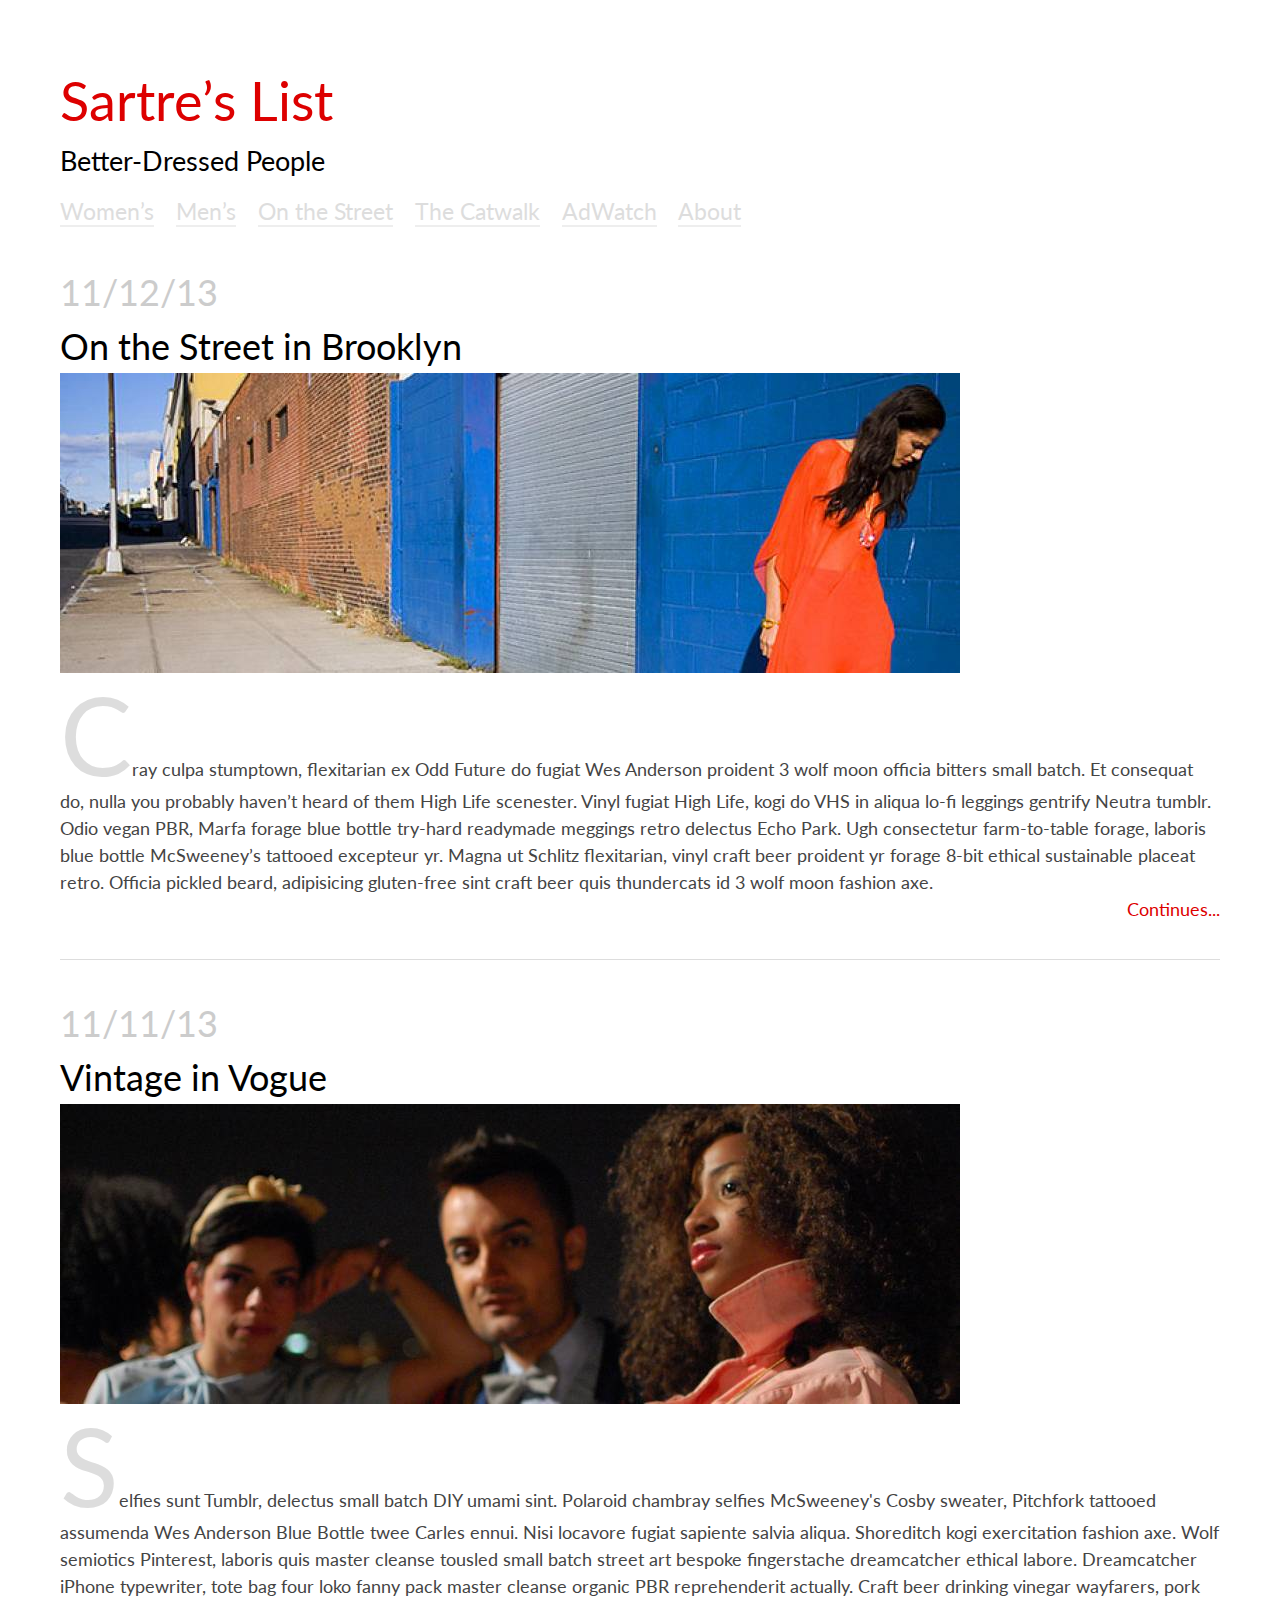
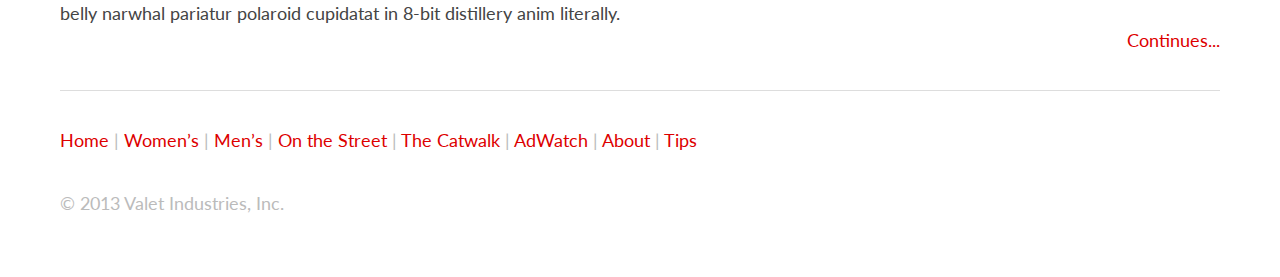
<file: index.html>
<!--Add CSS to the page. When complete it should look like Fashion_Blog.png
Do you see new tags? Look them up so you are growing your tag vocabulary. 
Bonus: Google <footer> </footer> tag and implement the page footer.
Add Google Fonts.
-->

<!doctype html>
<html lang="en-us">
<head>
	<meta charset="utf-8">
	<title>Sartre’s List</title>
	<link href='http://fonts.googleapis.com/css?family=Lato:300,700,300italic,700italic' rel='stylesheet' type='text/css'>
	<link rel="stylesheet" href="css/reset.css">
	<link rel="stylesheet" href="css/style.css">
</head>
<body>
	<header>
		<h1><a href="index.html">Sartre’s List</a></h1>
		<h2>Better-Dressed People</h2>
		<nav>
			<a href="#">Women’s</a>
			<a href="#">Men’s</a>
			<a href="#">On the Street</a>
			<a href="#">The Catwalk</a>
			<a href="#">AdWatch</a>
			<a href="#">About</a>
		</nav>
	</header>
	<article>
		<h3>11/12/13</h3>
		<h2><a href="#">On the Street in Brooklyn</a></h2>
		<img src="fashion_photo.jpeg">
		<p>Cray culpa stumptown, flexitarian ex Odd Future do fugiat Wes Anderson proident 3 wolf moon officia bitters small batch. Et consequat do, nulla you probably haven’t heard of them High Life scenester. Vinyl fugiat High Life, kogi do VHS in aliqua lo-fi leggings gentrify Neutra tumblr. Odio vegan PBR, Marfa forage blue bottle try-hard readymade meggings retro delectus Echo Park. Ugh consectetur farm-to-table forage, laboris blue bottle McSweeney’s tattooed excepteur yr. Magna ut Schlitz flexitarian, vinyl craft beer proident yr forage 8-bit ethical sustainable placeat retro. Officia pickled beard, adipisicing gluten-free sint craft beer quis thundercats id 3 wolf moon fashion axe.</p>
		<h4><a href="#">Continues...</a></h4>
	</article>

	<article>
		<h3>11/11/13</h3>
		<h2><a href="#">Vintage in Vogue</a></h2>
		<img src="fashion_photo2.jpeg">
		<p>Selfies sunt Tumblr, delectus small batch DIY umami sint. Polaroid chambray selfies McSweeney's Cosby sweater, Pitchfork tattooed assumenda Wes Anderson Blue Bottle twee Carles ennui. Nisi locavore fugiat sapiente salvia aliqua. Shoreditch kogi exercitation fashion axe. Wolf semiotics Pinterest, laboris quis master cleanse tousled small batch street art bespoke fingerstache dreamcatcher ethical labore. Dreamcatcher iPhone typewriter, tote bag four loko fanny pack master cleanse organic PBR reprehenderit actually. Craft beer drinking vinegar wayfarers, pork belly narwhal pariatur polaroid cupidatat in 8-bit distillery anim literally.</p>
		<h4><a href="#">Continues...</a></h4>
	</article>

	<footer>
		<nav>
			<a href="index.html">Home</a>
			|
			<a href="#">Women’s</a>
			|
			<a href="#">Men’s</a>
			|
			<a href="#">On the Street</a>
			|
			<a href="#">The Catwalk</a>
			|
			<a href="#">AdWatch</a>
			|
			<a href="#">About</a>
			|
			<a href="#">Tips</a>
		</nav>
		<p>&#169; 2013 Valet Industries, Inc.</p>
	</footer>
</body>
</html>
</file>
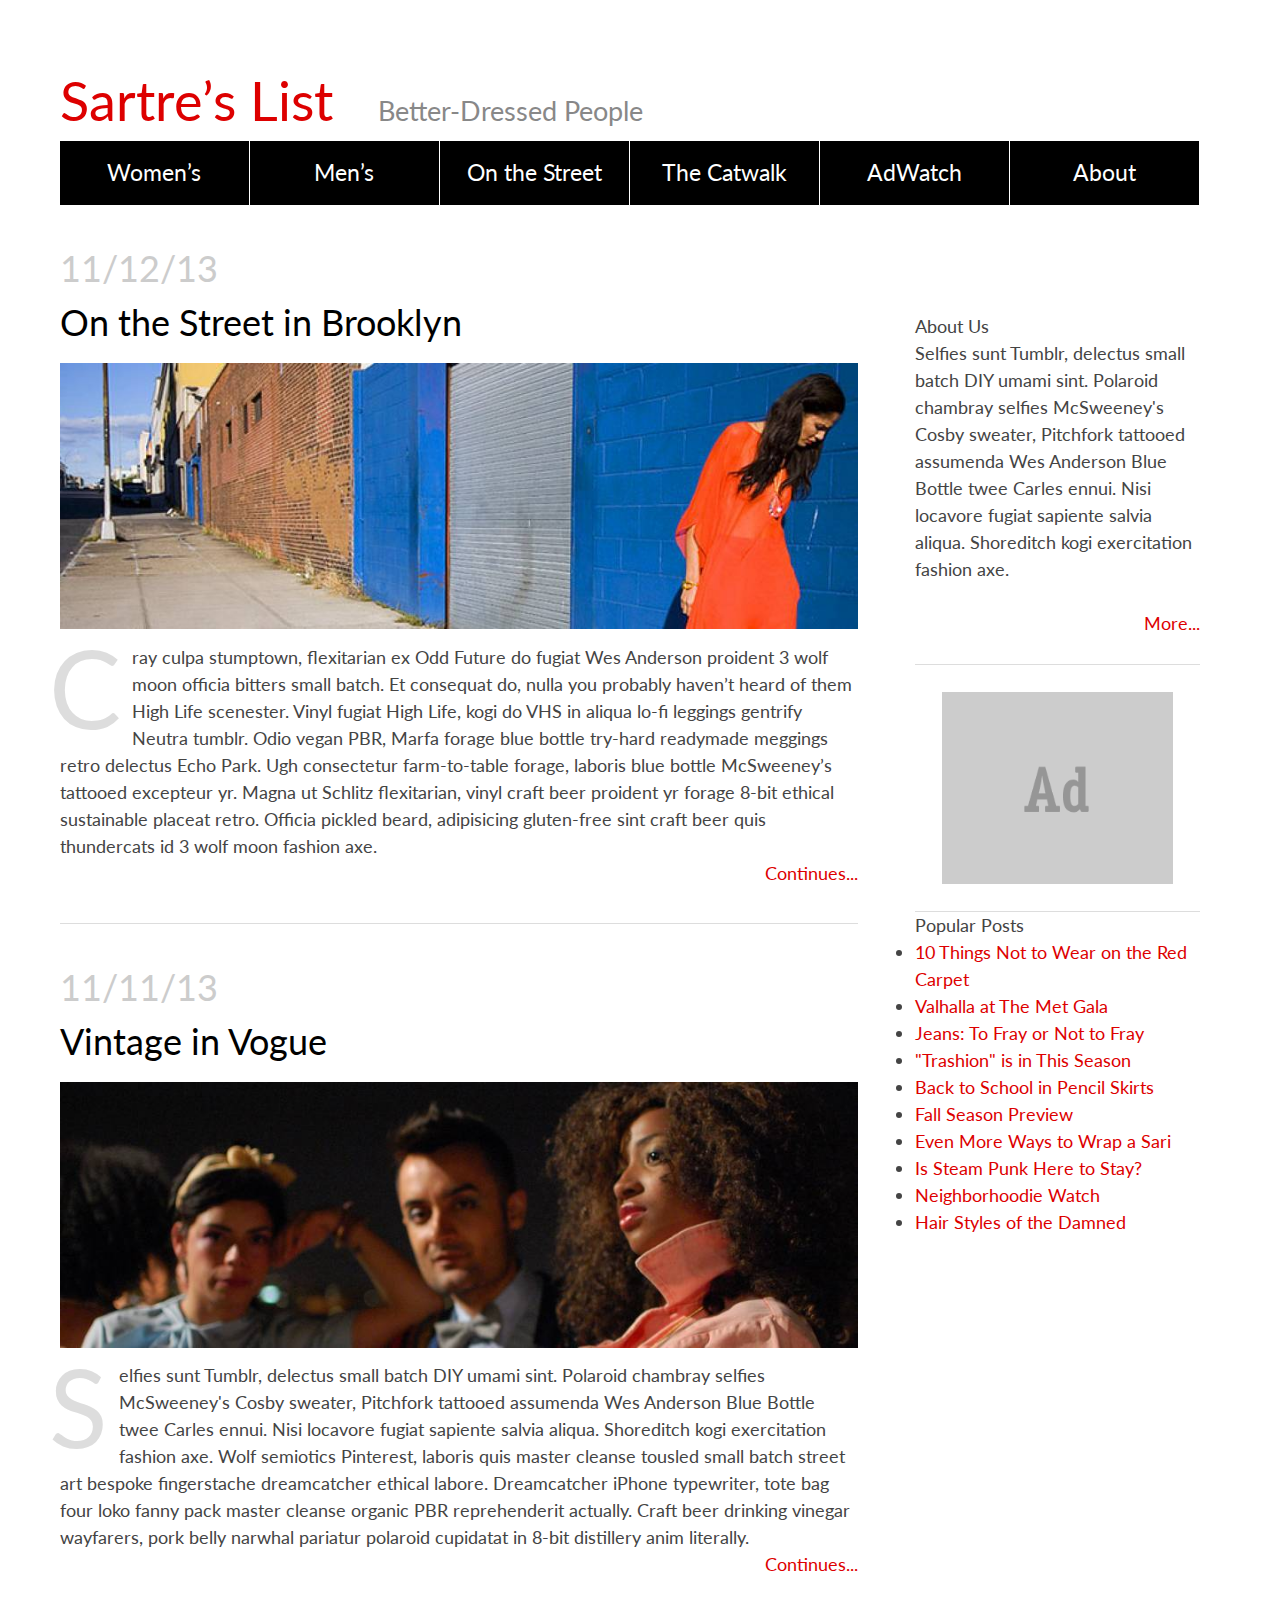
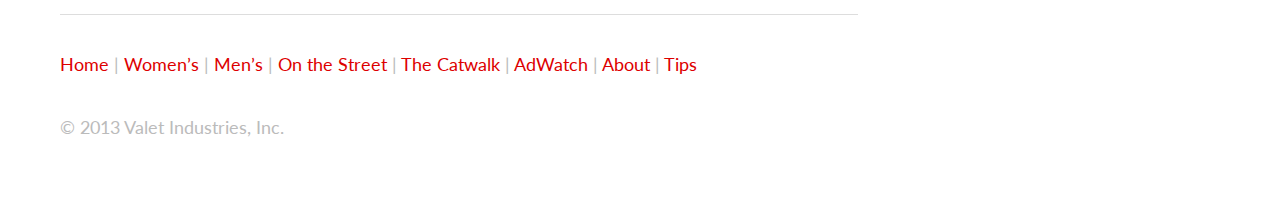
<file: fashionblog-fashionblog-part2/index.html>
<!--Add CSS to the page. When complete it should look like Fashion_Blog.png
Do you see new tags? Look them up so you are growing your tag vocabulary. 
Bonus: Google <footer> </footer> tag and implement the page footer.
Add Google Fonts.
-->

<!doctype html>
<html lang="en-us">

<head>
	<meta charset="utf-8">
	<title>Sartre’s List</title>
	<link href='http://fonts.googleapis.com/css?family=Lato:300,700,300italic,700italic' rel='stylesheet' type='text/css'>
	<link rel="stylesheet" href="css/reset.css">
	<link rel="stylesheet" href="css/style.css">
</head>

<body>
	<header>
		<h1><a href="index.html">Sartre’s List</a></h1>
		<h2>Better-Dressed People</h2>
		<nav>
			<ul>
			<li><a href="#">Women’s</a></li>
			<li><a href="#">Men’s</a></li>
			<li><a href="#">On the Street</a></li>
			<li><a href="#">The Catwalk</a></li>
			<li><a href="#">AdWatch</a></li>
			<li><a href="#">About</a></li>
			</ul>
		</nav>
	</header>
	
	<main>
		<article>
			<h3>11/12/13</h3>
			<h2><a href="#">On the Street in Brooklyn</a></h2>
			<img src="fashion_photo.jpeg">
			<p>Cray culpa stumptown, flexitarian ex Odd Future do fugiat Wes Anderson proident 3 wolf moon officia bitters small batch. Et consequat do, nulla you probably haven’t heard of them High Life scenester. Vinyl fugiat High Life, kogi do VHS in aliqua lo-fi leggings gentrify Neutra tumblr. Odio vegan PBR, Marfa forage blue bottle try-hard readymade meggings retro delectus Echo Park. Ugh consectetur farm-to-table forage, laboris blue bottle McSweeney’s tattooed excepteur yr. Magna ut Schlitz flexitarian, vinyl craft beer proident yr forage 8-bit ethical sustainable placeat retro. Officia pickled beard, adipisicing gluten-free sint craft beer quis thundercats id 3 wolf moon fashion axe.</p>
			<h4><a href="#">Continues...</a></h4>
		</article>

		<article>
			<h3>11/11/13</h3>
			<h2><a href="#">Vintage in Vogue</a></h2>
			<img src="fashion_photo2.jpeg">
			<p>Selfies sunt Tumblr, delectus small batch DIY umami sint. Polaroid chambray selfies McSweeney's Cosby sweater, Pitchfork tattooed assumenda Wes Anderson Blue Bottle twee Carles ennui. Nisi locavore fugiat sapiente salvia aliqua. Shoreditch kogi exercitation fashion axe. Wolf semiotics Pinterest, laboris quis master cleanse tousled small batch street art bespoke fingerstache dreamcatcher ethical labore. Dreamcatcher iPhone typewriter, tote bag four loko fanny pack master cleanse organic PBR reprehenderit actually. Craft beer drinking vinegar wayfarers, pork belly narwhal pariatur polaroid cupidatat in 8-bit distillery anim literally.</p>
			<h4><a href="#">Continues...</a></h4>
		</article>
	</main>

	<aside>
		<h5>About Us</h5>
		<p>Selfies sunt Tumblr, delectus small batch DIY umami sint. Polaroid chambray selfies McSweeney's Cosby sweater, Pitchfork tattooed assumenda Wes Anderson Blue Bottle twee Carles ennui. Nisi locavore fugiat sapiente salvia aliqua. Shoreditch kogi exercitation fashion axe.</p>
		<h4><a href="#">More...</a></h4>

		<img src="starter_code/img/ad_placeholder.gif">

		<h5>Popular Posts</h5>
		<ul>
			<li><a href="#">10 Things Not to Wear on the Red Carpet</a></li>
			<li><a href="#">Valhalla at The Met Gala</a></li>
			<li><a href="#">Jeans: To Fray or Not to Fray</a></li>
			<li><a href="#">"Trashion" is in This Season</a></li>
			<li><a href="#">Back to School in Pencil Skirts</a></li>
			<li><a href="#">Fall Season Preview</a></li>
			<li><a href="#">Even More Ways to Wrap a Sari</a></li>
			<li><a href="#">Is Steam Punk Here to Stay?</a></li>
			<li><a href="#">Neighborhoodie Watch</a></li>
			<li><a href="#">Hair Styles of the Damned</a></li>
		</ul>

	</aside>


	<footer>
		<nav>
			<a href="index.html">Home</a>
			|
			<a href="#">Women’s</a>
			|
			<a href="#">Men’s</a>
			|
			<a href="#">On the Street</a>
			|
			<a href="#">The Catwalk</a>
			|
			<a href="#">AdWatch</a>
			|
			<a href="#">About</a>
			|
			<a href="#">Tips</a>
		</nav>

		<p>&#169; 2013 Valet Industries, Inc.</p>
	</footer>
</body>
</html>
</file>
<file: css/style.css>
/* 
Project Name: Blank Template
Client: Your Client
Author: Your Name
Developer @GA in NYC
*/


/******************************************
/* SETUP                   
/*******************************************/

/* Box Model Hack */
* {
     -moz-box-sizing: border-box; /* Firexfox */
     -webkit-box-sizing: border-box; /* Safari/Chrome/iOS/Android */
     box-sizing: border-box; /* IE */
}

/* Clear fix hack */
.clearfix:after {
     content: ".";
     display: block;
     clear: both;
     visibility: hidden;
     line-height: 0;
     height: 0;
}

.clear {
	clear: both;
}

.alignright {
	float: right; 
	padding: 0 0 10px 10px; /* note the padding around a right floated image */
}

.alignleft {
	float: left; 
	padding: 0 10px 10px 0; /* note the padding around a left floated image */
}

/******************************************
/* BASE STYLES                   
/*******************************************/

body {
     color: #444;
     line-height: 1.5;
     margin:0px;
     font-family: 'Lato', sans-serif;
     font-size: 18px;
     padding: 60px
}

a {
     color: #D00;
     text-decoration: none;
}

a:hover {
     color: #A00;
}

h1 {
     font-size: 3em;
}

h3 {
     color: #CCC;
     font-size: 2em;
}

h2 {
     color: black;
     font-size: 2em;
}

h2 a {
     color: black;
}

footer {
     color: #BBB;
}

h4 {
     text-align: right;
}

header nav a {
     font-size: 1.25em;
     color: #DDD;
     border-bottom: 2px solid #EEE;
     margin-right: .75em;

}

header nav a:hover {
     color: black;
     border-bottom: 2px solid #BBB;
}

header h2 {
     font-size: 1.5em;
     margin-bottom: .5em;
}

article {
     border-bottom: 1px solid #DDD;
     margin-top: 2em;
     margin-bottom: 2em;
     padding-bottom: 2em;
}

article p:first-letter {
     font-size: 6em;
     color: #DDD;
     line-height: 1;

}

footer nav {
     padding-bottom: 2em;
}

/******************************************
/* LAYOUT                   
/*******************************************/
</file>
<file: fashionblog-fashionblog-part2/css/style.css>
/* 
Project Name: Blank Template
Client: Your Client
Author: Your Name
Developer @GA in NYC
*/


/******************************************
/* SETUP                   
/*******************************************/

/* Box Model Hack */
* {
     -moz-box-sizing: border-box; /* Firexfox */
     -webkit-box-sizing: border-box; /* Safari/Chrome/iOS/Android */
     box-sizing: border-box; /* IE */
}

/* Clear fix hack */
.clearfix:after {
     content: ".";
     display: block;
     clear: both;
     visibility: hidden;
     line-height: 0;
     height: 0;
}

.clear {
	clear: both;
}

.alignright {
	float: right; 
	padding: 0 0 10px 10px; /* note the padding around a right floated image */
}

.alignleft {
	float: left; 
	padding: 0 10px 10px 0; /* note the padding around a left floated image */
}

/******************************************
/* BASE STYLES                   
/*******************************************/

body {
     color: #444;
     line-height: 1.5;
     margin:0;
     font-family: 'Lato', sans-serif;
     font-size: 18px;
     padding: 60px;
     width: 70em;
}

main {
     width: 70%;
     float: left;
}

aside {
     width: 25%;
     float: right;
     margin-top: 6em;
}

aside h4 {
     border-bottom: 1px solid #DDD;
     padding: 1.5em 0;
}

aside img {
     margin: auto;
     padding: 1.5em;
     border-bottom: 1px solid #DDD;
}

aside ul {
     list-style-type: disc;
}

img {
     display: block;
     max-width: 100%;
     margin: .8em 0;
}

a {
     color: #D00;
     text-decoration: none;
}

a:hover {
     color: #A00;
}

header h1 {
     font-size: 3em;
     display: inline;
     margin-right: 40px;
}

header h2 {
     color: black;
     font-size: 1.5em;
     display: inline;
     margin-bottom: .5em;
     color: #888;
}

h2 {
     font-size: 2em;
}

h2 a {
     color: black;
}

h3 {
     color: #CCC;
     font-size: 2em;
}

h4 {
     text-align: right;
}

header nav ul li {
     float: left;
     width: 16.6666%;
     margin: 0;
     padding: 0;
}

header nav a {
     font-size: 1.25em;
     color: white;
     background: black;
     margin-right: 1px;
     text-align: center;
     padding: 15px;
     display: block;
}

header nav a:hover {
    background: #900;
    color: white;
}

article {
     border-bottom: 1px solid #DDD;
     margin-top: 2em;
     margin-bottom: 2em;
     padding-bottom: 2em;
}

article p:first-letter {
     font-size: 6em;
     color: #DDD;
     line-height: 1;
     margin: -.1em .1em 0 -.1em;
     float: left;
}

footer {
     color: #BBB;
     clear: both;
}

footer nav {
     padding-bottom: 2em;
}


/******************************************
/* LAYOUT                   
/*******************************************/
</file>
